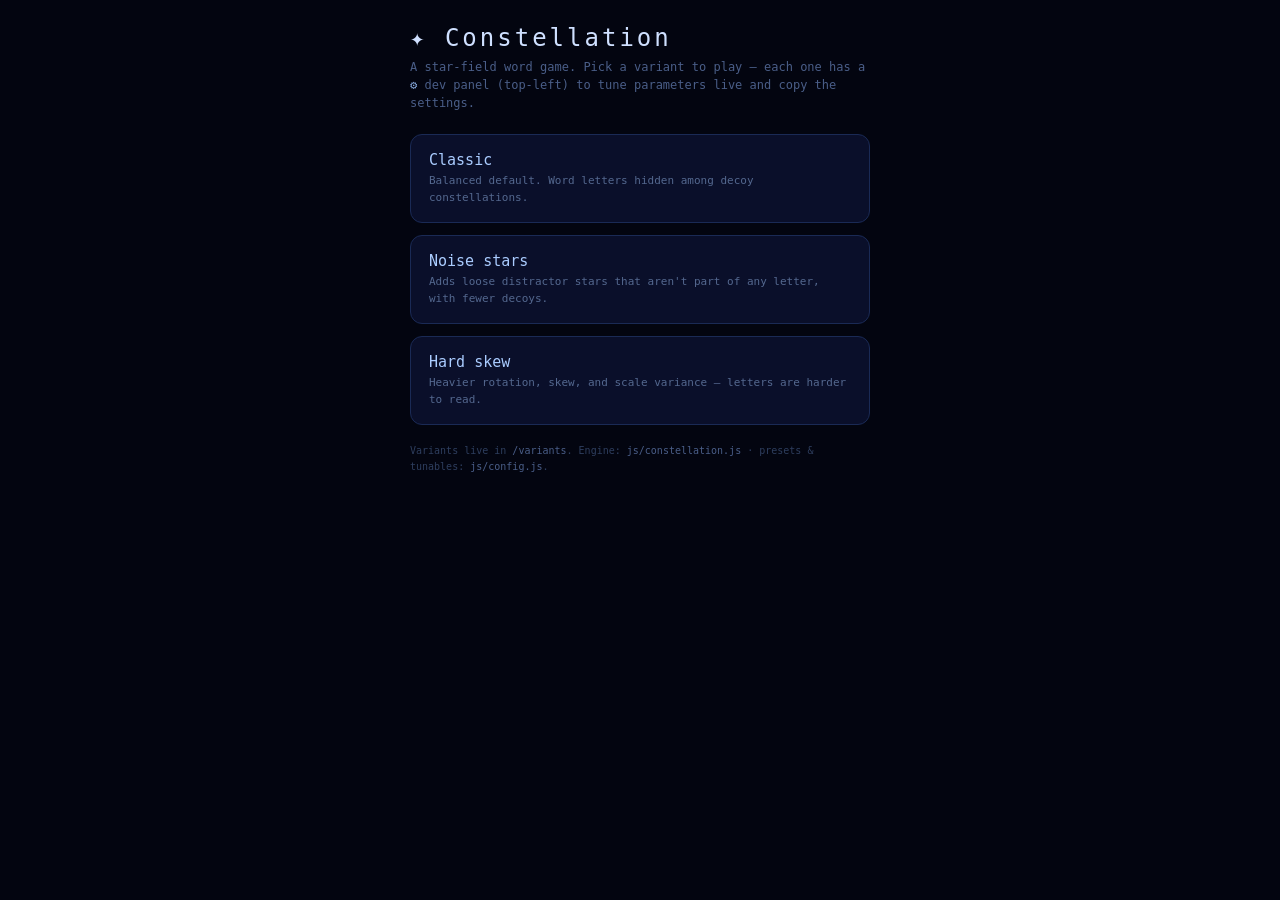
<file: index.html>
<!DOCTYPE html>
<html lang="en">
<head>
<meta charset="UTF-8">
<meta name="viewport" content="width=device-width, initial-scale=1, viewport-fit=cover">
<meta name="apple-mobile-web-app-capable" content="yes">
<meta name="mobile-web-app-capable" content="yes">
<meta name="apple-mobile-web-app-status-bar-style" content="black-translucent">
<meta name="apple-mobile-web-app-title" content="Constellation">
<meta name="theme-color" content="#030510">
<link rel="manifest" href="manifest.json">
<title>Constellation</title>
<style>
  * { box-sizing: border-box; margin: 0; padding: 0; }
  html, body { min-height: 100%; background: #030510; font-family: monospace; color: #8aa6d8; }
  body { display: flex; align-items: center; justify-content: center; padding: 24px; }
  main { width: 100%; max-width: 460px; }
  h1 { color: #cfe0ff; font-size: 24px; font-weight: normal; letter-spacing: 3px; margin-bottom: 6px; }
  p.lead { color: #4a5e88; font-size: 12px; margin-bottom: 22px; line-height: 1.5; }
  a.card { display: block; text-decoration: none; background: #0a0f2a; border: 1px solid #1a2a55;
    border-radius: 12px; padding: 16px 18px; margin-bottom: 12px; transition: border-color 0.2s, background 0.2s; }
  a.card:hover { border-color: #3a5aaa; background: #0d1430; }
  a.card b { display: block; color: #aaccff; font-size: 15px; font-weight: normal; margin-bottom: 4px; }
  a.card span { display: block; color: #54688f; font-size: 11px; line-height: 1.5; }
  footer { margin-top: 18px; color: #2e3e5e; font-size: 10px; line-height: 1.6; }
  footer code { color: #4a5e88; }
</style>
</head>
<body>
<main>
  <h1>✦ Constellation</h1>
  <p class="lead">A star-field word game. Pick a variant to play — each one has a <b style="display:inline;color:#88aadd">⚙</b> dev panel (top-left) to tune parameters live and copy the settings.</p>

  <a class="card" href="variants/classic.html">
    <b>Classic</b>
    <span>Balanced default. Word letters hidden among decoy constellations.</span>
  </a>
  <a class="card" href="variants/noise-stars.html">
    <b>Noise stars</b>
    <span>Adds loose distractor stars that aren't part of any letter, with fewer decoys.</span>
  </a>
  <a class="card" href="variants/hard-skew.html">
    <b>Hard skew</b>
    <span>Heavier rotation, skew, and scale variance — letters are harder to read.</span>
  </a>

  <footer>
    Variants live in <code>/variants</code>. Engine: <code>js/constellation.js</code> ·
    presets &amp; tunables: <code>js/config.js</code>.
  </footer>
</main>
</body>
</html>
</file>
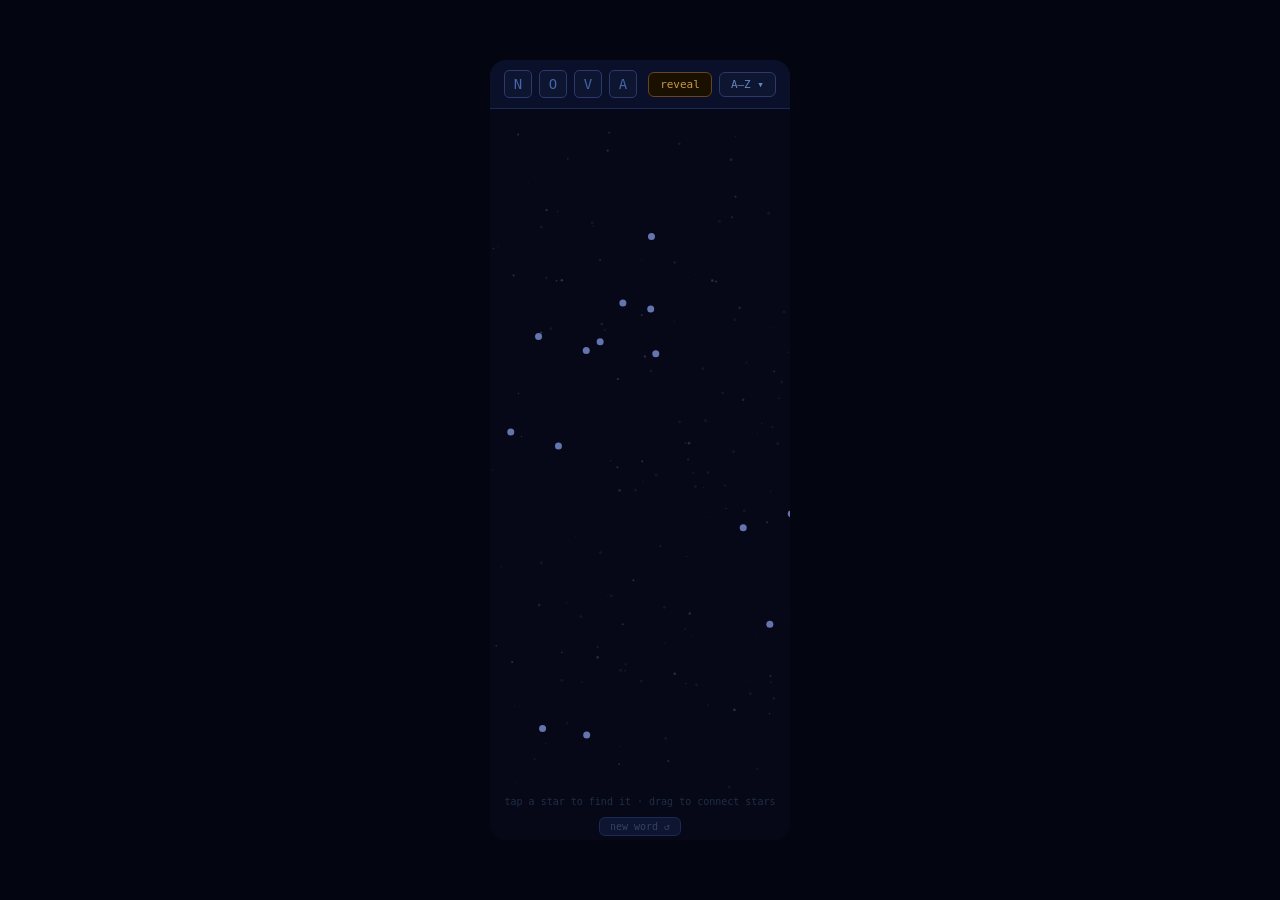
<file: constellation.html>
<!DOCTYPE html>
<html lang="en">
<head>
<meta charset="UTF-8">
<meta name="viewport" content="width=device-width, initial-scale=1, maximum-scale=1, user-scalable=no">
<title>Constellation</title>
<style>
* { box-sizing: border-box; margin: 0; padding: 0; }
html, body { height: 100%; background: #030510; display: flex; align-items: center; justify-content: center; font-family: monospace; }
#app { width: 100%; max-width: 420px; background: #060818; display: flex; flex-direction: column; height: 100vh; max-height: 780px; border-radius: 16px; overflow: hidden; }
#toolbar { display: flex; align-items: center; justify-content: space-between; padding: 10px 14px; background: #0a0f2a; border-bottom: 1px solid #1a2a55; flex-shrink: 0; }
#word-row { display: flex; gap: 7px; flex-wrap: wrap; }
.tile { width: 28px; height: 28px; border-radius: 5px; border: 1px solid #2a3a6a; background: #0d1530; display: flex; align-items: center; justify-content: center; font-size: 14px; color: #4466aa; transition: all 0.3s; }
.tile.found { border-color: #4488ff; color: #99ccff; background: #0d1f4a; box-shadow: 0 0 8px #2244aa55; }
#btns { display: flex; gap: 7px; flex-shrink: 0; }
button { background: #0d1530; border: 1px solid #2a3a6a; border-radius: 6px; color: #6688bb; font-family: monospace; font-size: 11px; padding: 5px 11px; cursor: pointer; -webkit-tap-highlight-color: transparent; }
button:active { opacity: 0.7; }
#reveal-btn { background: #1a1000; border-color: #664422; color: #cc9944; }
#canvas-wrap { position: relative; flex: 1; overflow: hidden; }
canvas { display: block; width: 100%; height: 100%; }
#ref { display: none; position: absolute; top: 8px; right: 8px; background: rgba(8,12,36,0.96); border: 1px solid #1a2a5a; border-radius: 10px; padding: 10px; z-index: 10; max-height: 90%; overflow-y: auto; }
#ref.open { display: block; }
#ref-grid { display: grid; grid-template-columns: repeat(4,1fr); gap: 5px; }
.rc { display: flex; flex-direction: column; align-items: center; }
.rl { color: #445588; font-size: 9px; }
#msg { position: absolute; bottom: 24px; left: 50%; transform: translateX(-50%); color: #ffd080; font-size: 14px; pointer-events: none; opacity: 0; transition: opacity 0.4s; white-space: nowrap; text-shadow: 0 0 12px #aa7700; }
#hint { text-align: center; padding: 6px; color: #1e2e44; font-size: 10px; flex-shrink: 0; }
#new-btn-wrap { text-align: center; padding: 4px; flex-shrink: 0; }
#new-btn { background: #0d1530; border: 1px solid #1a2a55; border-radius: 6px; color: #334466; font-family: monospace; font-size: 10px; padding: 3px 10px; cursor: pointer; }
</style>
</head>
<body>
<div id="app">
  <div id="toolbar">
    <div id="word-row"></div>
    <div id="btns">
      <button id="reveal-btn" onclick="toggleReveal()">reveal</button>
      <button onclick="document.getElementById('ref').classList.toggle('open')">A–Z ▾</button>
    </div>
  </div>
  <div id="canvas-wrap">
    <canvas id="canvas"></canvas>
    <div id="ref"><div id="ref-grid"></div></div>
    <div id="msg"></div>
  </div>
  <div id="hint">tap a star to find it · drag to connect stars</div>
  <div id="new-btn-wrap"><button id="new-btn" onclick="newGame()">new word ↺</button></div>
</div>

<script>
const canvas = document.getElementById('canvas');
const ctx = canvas.getContext('2d');
let W, H;

function resize() {
  const wrap = document.getElementById('canvas-wrap');
  W = wrap.clientWidth;
  H = wrap.clientHeight;
  canvas.width = W;
  canvas.height = H;
  place();
}

const DEFS = {
  A:{pts:[[1,0],[0,4],[2,4],[0.5,2.5],[1.5,2.5]],edges:[[0,1],[0,2],[3,4]]},
  B:{pts:[[0,0],[0,4],[1.8,1],[0,2],[1.8,3]],edges:[[0,1],[0,2],[2,3],[3,4],[4,1]]},
  C:{pts:[[2,0],[0,0],[0,4],[2,4]],edges:[[0,1],[1,2],[2,3]]},
  D:{pts:[[0,0],[0,4],[2,2]],edges:[[0,1],[0,2],[1,2]]},
  E:{pts:[[2,0],[0,0],[0,4],[2,4],[0,2],[1.5,2]],edges:[[0,1],[1,2],[2,3],[2,4],[4,5]]},
  F:{pts:[[2,0],[0,0],[0,4],[0,2],[1.5,2]],edges:[[0,1],[1,2],[3,4]]},
  G:{pts:[[2,0],[0,0],[0,4],[2,4],[2,2],[1,2]],edges:[[0,1],[1,2],[2,3],[3,4],[4,5]]},
  H:{pts:[[0,0],[0,4],[2,0],[2,4],[0,2],[2,2]],edges:[[0,1],[2,3],[4,5]]},
  I:{pts:[[0,0],[2,0],[1,0],[1,4],[0,4],[2,4]],edges:[[0,1],[2,3],[4,5]]},
  J:{pts:[[0,0],[2,0],[2,3],[1,4],[0,3]],edges:[[0,1],[1,2],[2,3],[3,4]]},
  K:{pts:[[0,0],[0,4],[2,0],[0,2],[2,4]],edges:[[0,1],[2,3],[3,4]]},
  L:{pts:[[0,0],[0,4],[2,4]],edges:[[0,1],[1,2]]},
  M:{pts:[[0,4],[0,0],[1,2],[2,0],[2,4]],edges:[[0,1],[1,2],[2,3],[3,4]]},
  N:{pts:[[0,4],[0,0],[2,4],[2,0]],edges:[[0,1],[1,2],[2,3]]},
  O:{pts:[[0,0],[2,0],[2,4],[0,4]],edges:[[0,1],[1,2],[2,3],[3,0]]},
  P:{pts:[[0,0],[0,4],[2,0],[2,2],[0,2]],edges:[[0,1],[0,2],[2,3],[3,4]]},
  R:{pts:[[0,0],[0,4],[2,0],[2,2],[0,2],[2,4]],edges:[[0,1],[0,2],[2,3],[3,4],[4,5]]},
  S:{pts:[[2,0],[0,0],[0,2],[2,2],[2,4],[0,4]],edges:[[0,1],[1,2],[2,3],[3,4],[4,5]]},
  T:{pts:[[0,0],[2,0],[1,0],[1,4]],edges:[[0,1],[2,3]]},
  U:{pts:[[0,0],[0,4],[2,4],[2,0]],edges:[[0,1],[1,2],[2,3]]},
  V:{pts:[[0,0],[1,4],[2,0]],edges:[[0,1],[1,2]]},
  W:{pts:[[0,0],[0.5,4],[1,2],[1.5,4],[2,0]],edges:[[0,1],[1,2],[2,3],[3,4]]},
  X:{pts:[[0,0],[2,4],[1,2],[0,4],[2,0]],edges:[[0,1],[3,4]]},
  Y:{pts:[[0,0],[1,2],[2,0],[1,4]],edges:[[0,1],[2,1],[1,3]]},
  Z:{pts:[[0,0],[2,0],[0,4],[2,4]],edges:[[0,1],[1,2],[2,3]]},
};

const WORDS = ['STAR','MOON','NOVA','MARS','FLUX','GUST','COMET','ORBIT','VEGA','BLAZE','STORM','NIGHT','FROST'];

let WORD, WORD_SET;
let revealed = false;
let cons = [], bgStars = [];
let hov = null, dragging = false, dragA = null, dragB = null;
let found = new Set();
let touchId = null;

function ekey(a,b){ return a<b?`${a}-${b}`:`${b}-${a}`; }

function tx(pts,cx,cy,sc,ang,skx,sky){
  return pts.map(([x,y])=>{
    const nx=x*sc+y*skx, ny=y*sc+x*sky;
    return [cx+nx*Math.cos(ang)-ny*Math.sin(ang), cy+nx*Math.sin(ang)+ny*Math.cos(ang)];
  });
}

function place(){
  if(!W||!H) return;
  cons=[];
  const wl=[...WORD_SET];
  const ex=Object.keys(DEFS).filter(l=>!WORD_SET.has(l)).sort(()=>Math.random()-0.5).slice(0,9);
  const all=[...wl,...ex].sort(()=>Math.random()-0.5);
  const cols=3, rows=4, cw=W/cols, ch=H/rows;
  const cells=[];
  for(let r=0;r<rows;r++) for(let c=0;c<cols;c++) cells.push([c,r]);
  cells.sort(()=>Math.random()-0.5);
  all.slice(0,cells.length).forEach((letter,i)=>{
    const [col,row]=cells[i];
    const cx=col*cw+cw*0.2+Math.random()*cw*0.6;
    const cy=row*ch+ch*0.15+Math.random()*ch*0.65;
    const sc=Math.min(cw,ch)*0.22+Math.random()*8;
    const ang=(Math.random()-0.5)*0.75;
    const skx=(Math.random()-0.5)*0.5;
    const sky=(Math.random()-0.5)*0.4;
    const placed=tx(DEFS[letter].pts,cx,cy,sc,ang,skx,sky);
    cons.push({
      letter, stars:placed.map(([x,y])=>({x,y})),
      edges:DEFS[letter].edges, drawn:new Set(), done:false,
      isWord:WORD_SET.has(letter)
    });
  });
  bgStars=[];
  for(let i=0;i<180;i++) bgStars.push({x:Math.random()*W,y:Math.random()*H,r:0.4+Math.random()*1,t:Math.random()*Math.PI*2});
}

function getStarAt(mx,my){
  let best=null, bestD=900;
  for(const con of cons){
    if(!con.isWord) continue;
    for(let i=0;i<con.stars.length;i++){
      const s=con.stars[i],dx=s.x-mx,dy=s.y-my,d=dx*dx+dy*dy;
      if(d<bestD){bestD=d;best={con,idx:i};}
    }
  }
  return best;
}

function checkDone(con){
  if(con.done) return;
  if(con.edges.every(([a,b])=>con.drawn.has(ekey(a,b)))){
    con.done=true; found.add(con.letter); updateTiles();
    if(found.size===WORD_SET.size) setTimeout(()=>flash('✦ '+WORD+' complete! ✦'),100);
    else flash(con.letter+' found!');
  }
}

let t0=performance.now();
function draw(now){
  const t=(now-t0)*0.001;
  ctx.clearRect(0,0,W,H);
  ctx.fillStyle='#060818'; ctx.fillRect(0,0,W,H);

  bgStars.forEach(s=>{
    ctx.beginPath(); ctx.arc(s.x,s.y,s.r,0,Math.PI*2);
    ctx.fillStyle=`rgba(160,180,255,${0.08+0.14*Math.sin(t*0.8+s.t)})`; ctx.fill();
  });

  cons.forEach(con=>{
    if(revealed){
      con.edges.forEach(([a,b])=>{
        const sa=con.stars[a],sb=con.stars[b];
        ctx.beginPath(); ctx.moveTo(sa.x,sa.y); ctx.lineTo(sb.x,sb.y);
        ctx.strokeStyle=con.isWord?'rgba(80,210,120,0.55)':'rgba(55,55,85,0.18)';
        ctx.lineWidth=1; ctx.stroke();
      });
    }
    con.drawn.forEach(key=>{
      const [ai,bi]=key.split('-').map(Number);
      const sa=con.stars[ai],sb=con.stars[bi];
      const ok=con.edges.some(([a,b])=>ekey(a,b)===key);
      ctx.beginPath(); ctx.moveTo(sa.x,sa.y); ctx.lineTo(sb.x,sb.y);
      ctx.strokeStyle=ok?'rgba(100,160,255,0.85)':'rgba(200,80,80,0.5)';
      ctx.lineWidth=1.5; ctx.stroke();
    });
    con.stars.forEach((s,i)=>{
      const isHov=con.isWord&&hov&&hov.con===con&&hov.idx===i;
      const isDrag=con.isWord&&((dragA&&dragA.con===con&&dragA.idx===i)||(dragB&&dragB.con===con&&dragB.idx===i));
      const lit=isHov||isDrag;
      let r,color,gb=0,gc='transparent';
      if(!con.isWord){
        r=1.5; color=revealed?'rgba(75,75,105,0.35)':'rgba(110,125,165,0.11)';
      } else if(con.done){
        r=4; color='rgba(100,225,140,0.95)'; gb=8; gc='#33cc66';
      } else if(lit){
        r=7; color='#eef4ff'; gb=20; gc='#55aaff';
      } else if(con.drawn.size>0){
        r=4; color='rgba(100,150,255,0.9)'; gb=6; gc='#3355cc';
      } else {
        r=3.5; color='rgba(150,175,255,0.65)';
      }
      ctx.beginPath(); ctx.arc(s.x,s.y,r,0,Math.PI*2);
      ctx.shadowBlur=gb; ctx.shadowColor=gc;
      ctx.fillStyle=color; ctx.fill(); ctx.shadowBlur=0;
    });
  });

  if(dragging&&dragA&&dragB&&dragA.con===dragB.con&&dragA.idx!==dragB.idx){
    const sa=dragA.con.stars[dragA.idx], ea=dragB.con.stars[dragB.idx];
    ctx.beginPath(); ctx.moveTo(sa.x,sa.y); ctx.lineTo(ea.x,ea.y);
    ctx.strokeStyle='rgba(140,195,255,0.5)'; ctx.lineWidth=1.2;
    ctx.setLineDash([5,5]); ctx.stroke(); ctx.setLineDash([]);
  }
  requestAnimationFrame(draw);
}

function getPos(e, touch){
  const r=canvas.getBoundingClientRect(), sx=W/r.width, sy=H/r.height;
  const src=touch||e;
  return [(src.clientX-r.left)*sx, (src.clientY-r.top)*sy];
}

canvas.addEventListener('mousemove',e=>{
  const[x,y]=getPos(e); hov=getStarAt(x,y);
  if(dragging) dragB=hov;
});
canvas.addEventListener('mousedown',e=>{
  const[x,y]=getPos(e),s=getStarAt(x,y);
  if(s){dragging=true;dragA=s;dragB=s;}
});
canvas.addEventListener('mouseup',()=>{
  if(dragging&&dragA&&dragB&&dragA.con===dragB.con&&dragA.idx!==dragB.idx){
    dragA.con.drawn.add(ekey(dragA.idx,dragB.idx)); checkDone(dragA.con);
  }
  dragging=false;dragA=null;dragB=null;
});
canvas.addEventListener('mouseleave',()=>{dragging=false;dragA=null;dragB=null;hov=null;});

canvas.addEventListener('touchstart',e=>{
  e.preventDefault();
  const touch=e.changedTouches[0]; touchId=touch.identifier;
  const[x,y]=getPos(e,touch),s=getStarAt(x,y);
  if(s){dragging=true;dragA=s;dragB=s;}
},{passive:false});

canvas.addEventListener('touchmove',e=>{
  e.preventDefault();
  for(const touch of e.changedTouches){
    if(touch.identifier===touchId){
      const[x,y]=getPos(e,touch); hov=getStarAt(x,y);
      if(dragging) dragB=hov;
    }
  }
},{passive:false});

canvas.addEventListener('touchend',e=>{
  e.preventDefault();
  if(dragging&&dragA&&dragB&&dragA.con===dragB.con&&dragA.idx!==dragB.idx){
    dragA.con.drawn.add(ekey(dragA.idx,dragB.idx)); checkDone(dragA.con);
  }
  dragging=false;dragA=null;dragB=null;hov=null;touchId=null;
},{passive:false});

function buildTiles(){
  const row=document.getElementById('word-row'); row.innerHTML='';
  WORD.split('').forEach(l=>{
    const d=document.createElement('div'); d.className='tile'; d.id='tile-'+l; d.textContent=l;
    row.appendChild(d);
  });
}
function updateTiles(){
  WORD_SET.forEach(l=>{
    const d=document.getElementById('tile-'+l);
    if(d&&found.has(l)) d.classList.add('found');
  });
}
function flash(txt){
  const el=document.getElementById('msg'); el.textContent=txt; el.style.opacity='1';
  setTimeout(()=>el.style.opacity='0',1800);
}
function toggleReveal(){
  revealed=!revealed;
  document.getElementById('reveal-btn').textContent=revealed?'hide':'reveal';
}
function newGame(){
  revealed=false;
  document.getElementById('reveal-btn').textContent='reveal';
  found=new Set();
  WORD=WORDS[Math.floor(Math.random()*WORDS.length)];
  WORD_SET=new Set(WORD.split(''));
  buildTiles(); place();
}

function buildRef(){
  const grid=document.getElementById('ref-grid'),S=40,PAD=5,SC=(S-PAD*2)/4;
  Object.entries(DEFS).forEach(([letter,{pts,edges}])=>{
    const cell=document.createElement('div'); cell.className='rc';
    const cv=document.createElement('canvas'); cv.width=S; cv.height=S;
    const c=cv.getContext('2d');
    const sc=pts.map(([x,y])=>[PAD+x*SC,PAD+y*SC]);
    edges.forEach(([a,b])=>{
      c.beginPath(); c.moveTo(sc[a][0],sc[a][1]); c.lineTo(sc[b][0],sc[b][1]);
      c.strokeStyle='rgba(80,120,220,0.5)'; c.lineWidth=1; c.stroke();
    });
    sc.forEach(([x,y])=>{
      c.beginPath(); c.arc(x,y,2,0,Math.PI*2);
      c.fillStyle='#99bbff'; c.shadowBlur=4; c.shadowColor='#4477ff'; c.fill(); c.shadowBlur=0;
    });
    const lbl=document.createElement('div'); lbl.className='rl'; lbl.textContent=letter;
    cell.appendChild(cv); cell.appendChild(lbl); grid.appendChild(cell);
  });
}

WORD=WORDS[Math.floor(Math.random()*WORDS.length)];
WORD_SET=new Set(WORD.split(''));
buildTiles(); buildRef();
window.addEventListener('resize', resize);
resize();
requestAnimationFrame(draw);
</script>
</body>
</html>
</file>
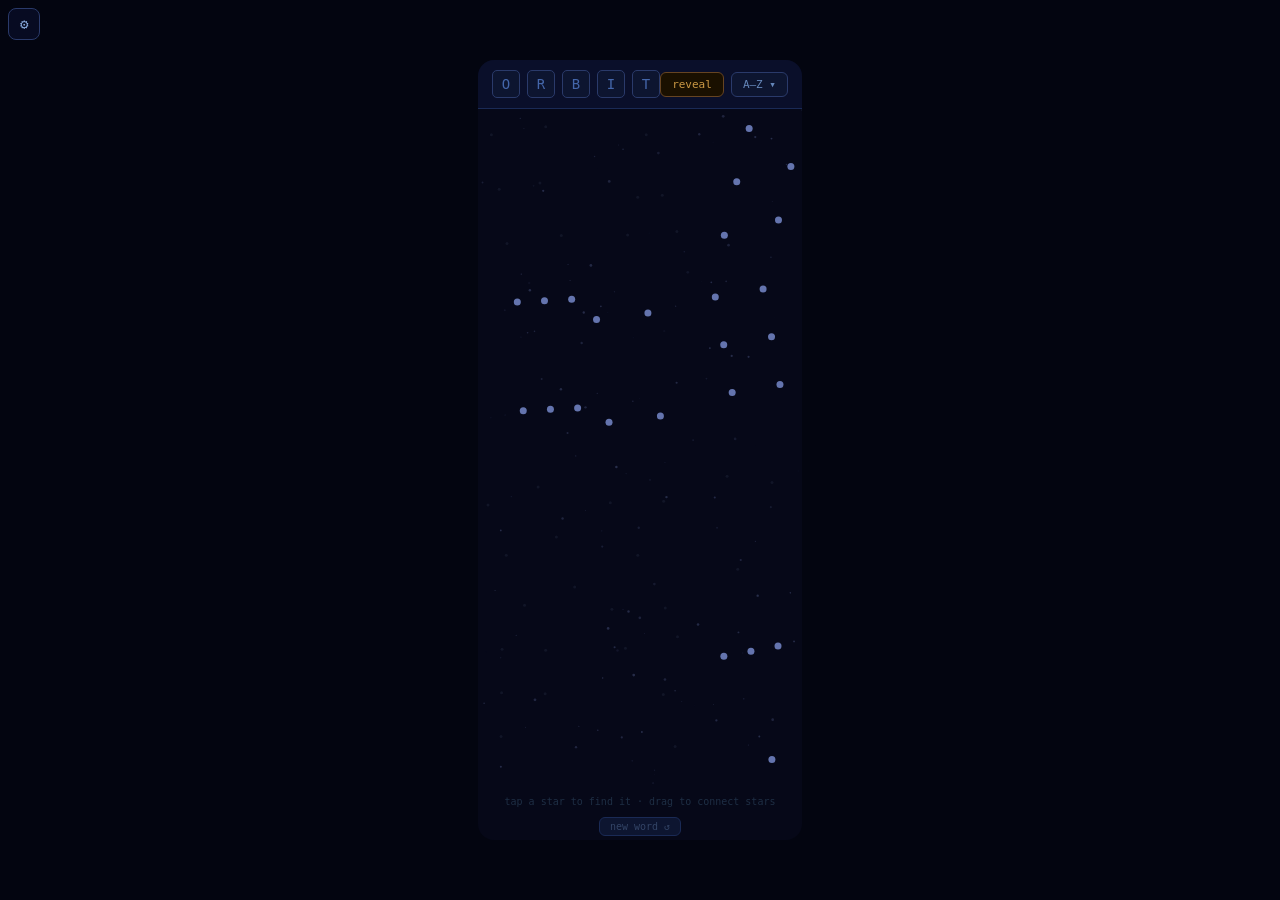
<file: variants/classic.html>
<!DOCTYPE html>
<html lang="en">
<head>
<meta charset="UTF-8">
<meta name="viewport" content="width=device-width, initial-scale=1, maximum-scale=1, user-scalable=no, viewport-fit=cover">
<meta name="apple-mobile-web-app-capable" content="yes">
<meta name="mobile-web-app-capable" content="yes">
<meta name="apple-mobile-web-app-status-bar-style" content="black-translucent">
<meta name="apple-mobile-web-app-title" content="Constellation">
<meta name="theme-color" content="#030510">
<link rel="manifest" href="../manifest.json">
<link rel="stylesheet" href="../css/constellation.css">
<title>Constellation — Classic</title>
</head>
<body>
<script src="../js/constellation.js"></script>
<script src="../js/config.js"></script>
<script src="../js/devpanel.js"></script>
<script>
  var game = Constellation.init(CONSTELLATION_PRESETS['classic']);
  DevPanel.mount(game);
</script>
</body>
</html>
</file>
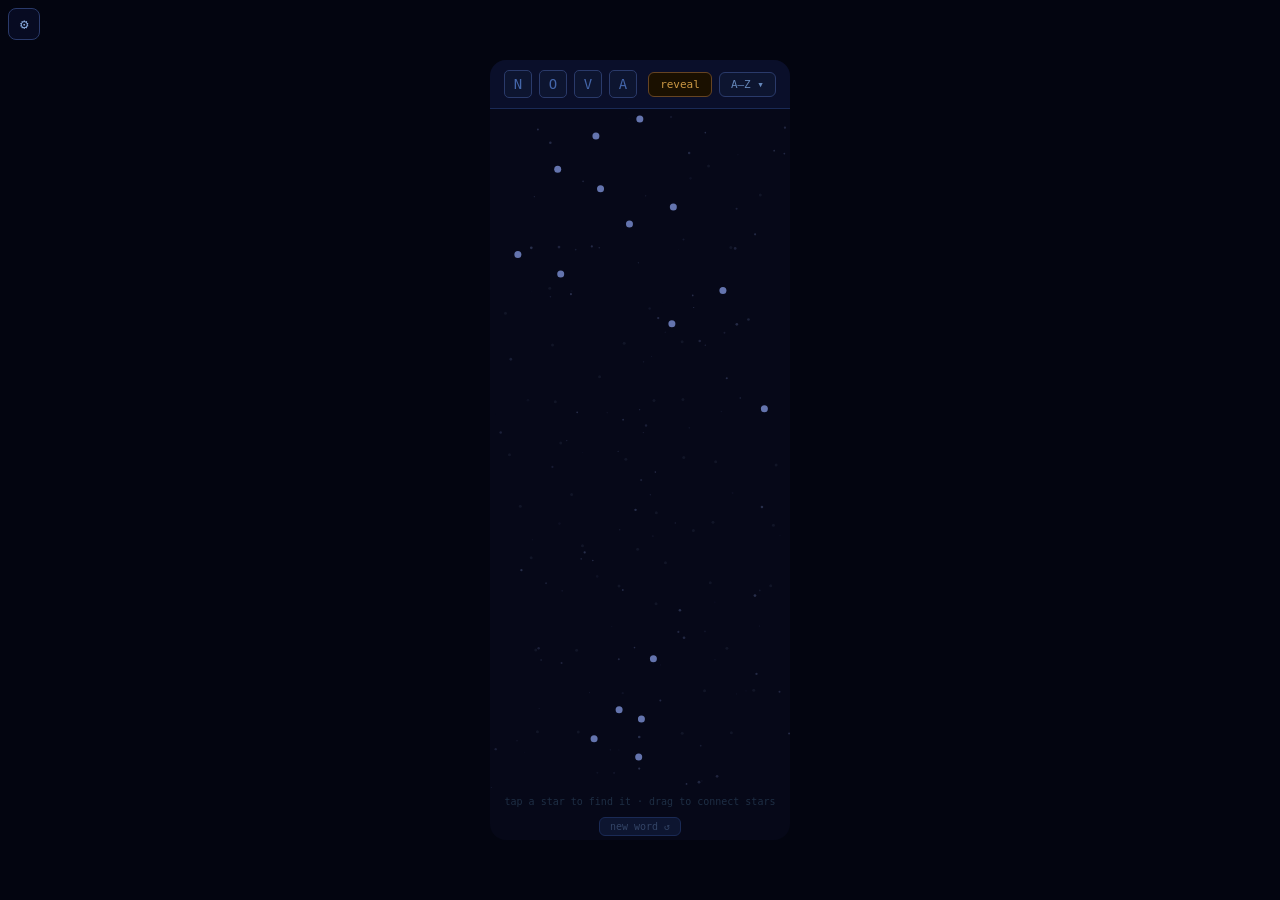
<file: variants/hard-skew.html>
<!DOCTYPE html>
<html lang="en">
<head>
<meta charset="UTF-8">
<meta name="viewport" content="width=device-width, initial-scale=1, maximum-scale=1, user-scalable=no, viewport-fit=cover">
<meta name="apple-mobile-web-app-capable" content="yes">
<meta name="mobile-web-app-capable" content="yes">
<meta name="apple-mobile-web-app-status-bar-style" content="black-translucent">
<meta name="apple-mobile-web-app-title" content="Constellation">
<meta name="theme-color" content="#030510">
<link rel="manifest" href="../manifest.json">
<link rel="stylesheet" href="../css/constellation.css">
<title>Constellation — Hard Skew</title>
</head>
<body>
<script src="../js/constellation.js"></script>
<script src="../js/config.js"></script>
<script src="../js/devpanel.js"></script>
<script>
  var game = Constellation.init(CONSTELLATION_PRESETS['hard-skew']);
  DevPanel.mount(game);
</script>
</body>
</html>
</file>
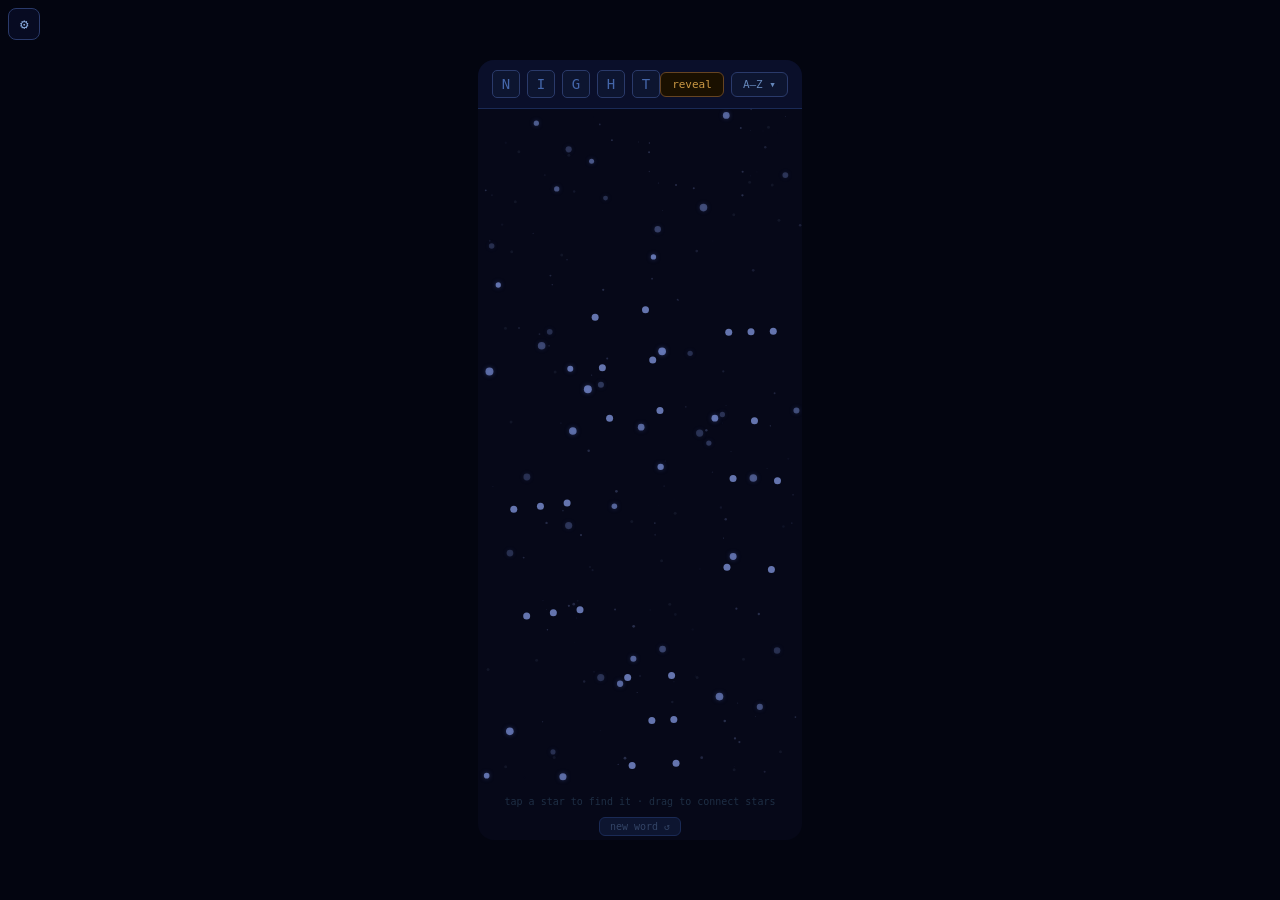
<file: variants/noise-stars.html>
<!DOCTYPE html>
<html lang="en">
<head>
<meta charset="UTF-8">
<meta name="viewport" content="width=device-width, initial-scale=1, maximum-scale=1, user-scalable=no, viewport-fit=cover">
<meta name="apple-mobile-web-app-capable" content="yes">
<meta name="mobile-web-app-capable" content="yes">
<meta name="apple-mobile-web-app-status-bar-style" content="black-translucent">
<meta name="apple-mobile-web-app-title" content="Constellation">
<meta name="theme-color" content="#030510">
<link rel="manifest" href="../manifest.json">
<link rel="stylesheet" href="../css/constellation.css">
<title>Constellation — Noise Stars</title>
</head>
<body>
<script src="../js/constellation.js"></script>
<script src="../js/config.js"></script>
<script src="../js/devpanel.js"></script>
<script>
  var game = Constellation.init(CONSTELLATION_PRESETS['noise-stars']);
  DevPanel.mount(game);
</script>
</body>
</html>
</file>
<file: css/constellation.css>
* { box-sizing: border-box; margin: 0; padding: 0; }
html, body { height: 100%; background: #030510; display: flex; align-items: center; justify-content: center; font-family: monospace; overflow: hidden; overscroll-behavior: none; }
#app { width: 100%; max-width: 420px; background: #060818; display: flex; flex-direction: column; height: 100vh; height: 100dvh; max-height: 780px; border-radius: 16px; overflow: hidden; }

/* Phone / narrow screens: fill the whole browser, edge to edge, under the notch */
@media (max-width: 480px), (max-height: 520px) {
  #app { max-width: none; max-height: none; height: 100vh; height: 100dvh; border-radius: 0; }
  #toolbar { padding-top: calc(10px + env(safe-area-inset-top)); }
  #new-btn-wrap { padding-bottom: calc(4px + env(safe-area-inset-bottom)); }
}
#toolbar { display: flex; align-items: center; justify-content: space-between; padding: 10px 14px; background: #0a0f2a; border-bottom: 1px solid #1a2a55; flex-shrink: 0; }
#word-row { display: flex; gap: 7px; flex-wrap: wrap; }
.tile { width: 28px; height: 28px; border-radius: 5px; border: 1px solid #2a3a6a; background: #0d1530; display: flex; align-items: center; justify-content: center; font-size: 14px; color: #4466aa; transition: all 0.3s; }
.tile.found { border-color: #4488ff; color: #99ccff; background: #0d1f4a; box-shadow: 0 0 8px #2244aa55; }
#word-row.win .tile { border-color: #66ffaa; color: #bbffdd; background: #0d2a1a; animation: winpulse 1.1s ease-in-out infinite; }
@keyframes winpulse { 0%,100% { box-shadow: 0 0 6px #33cc6655; } 50% { box-shadow: 0 0 16px #33cc66dd; } }
#btns { display: flex; gap: 7px; flex-shrink: 0; }
button { background: #0d1530; border: 1px solid #2a3a6a; border-radius: 6px; color: #6688bb; font-family: monospace; font-size: 11px; padding: 5px 11px; cursor: pointer; -webkit-tap-highlight-color: transparent; }
button:active { opacity: 0.7; }
#reveal-btn { background: #1a1000; border-color: #664422; color: #cc9944; }
#canvas-wrap { position: relative; flex: 1; overflow: hidden; }
canvas { display: block; width: 100%; height: 100%; }
#ref { display: none; position: absolute; top: 8px; right: 8px; background: rgba(8,12,36,0.96); border: 1px solid #1a2a5a; border-radius: 10px; padding: 10px; z-index: 10; max-height: 90%; overflow-y: auto; }
#ref.open { display: block; }
#ref-grid { display: grid; grid-template-columns: repeat(4,1fr); gap: 5px; }
.rc { display: flex; flex-direction: column; align-items: center; }
.rl { color: #445588; font-size: 9px; }
#msg { position: absolute; bottom: 24px; left: 50%; transform: translateX(-50%); color: #ffd080; font-size: 14px; pointer-events: none; opacity: 0; transition: opacity 0.4s; white-space: nowrap; text-shadow: 0 0 12px #aa7700; }
#hint { text-align: center; padding: 6px; color: #1e2e44; font-size: 10px; flex-shrink: 0; }
#new-btn-wrap { text-align: center; padding: 4px; flex-shrink: 0; }
#new-btn { background: #0d1530; border: 1px solid #1a2a55; border-radius: 6px; color: #334466; font-family: monospace; font-size: 10px; padding: 3px 10px; cursor: pointer; }
</file>
